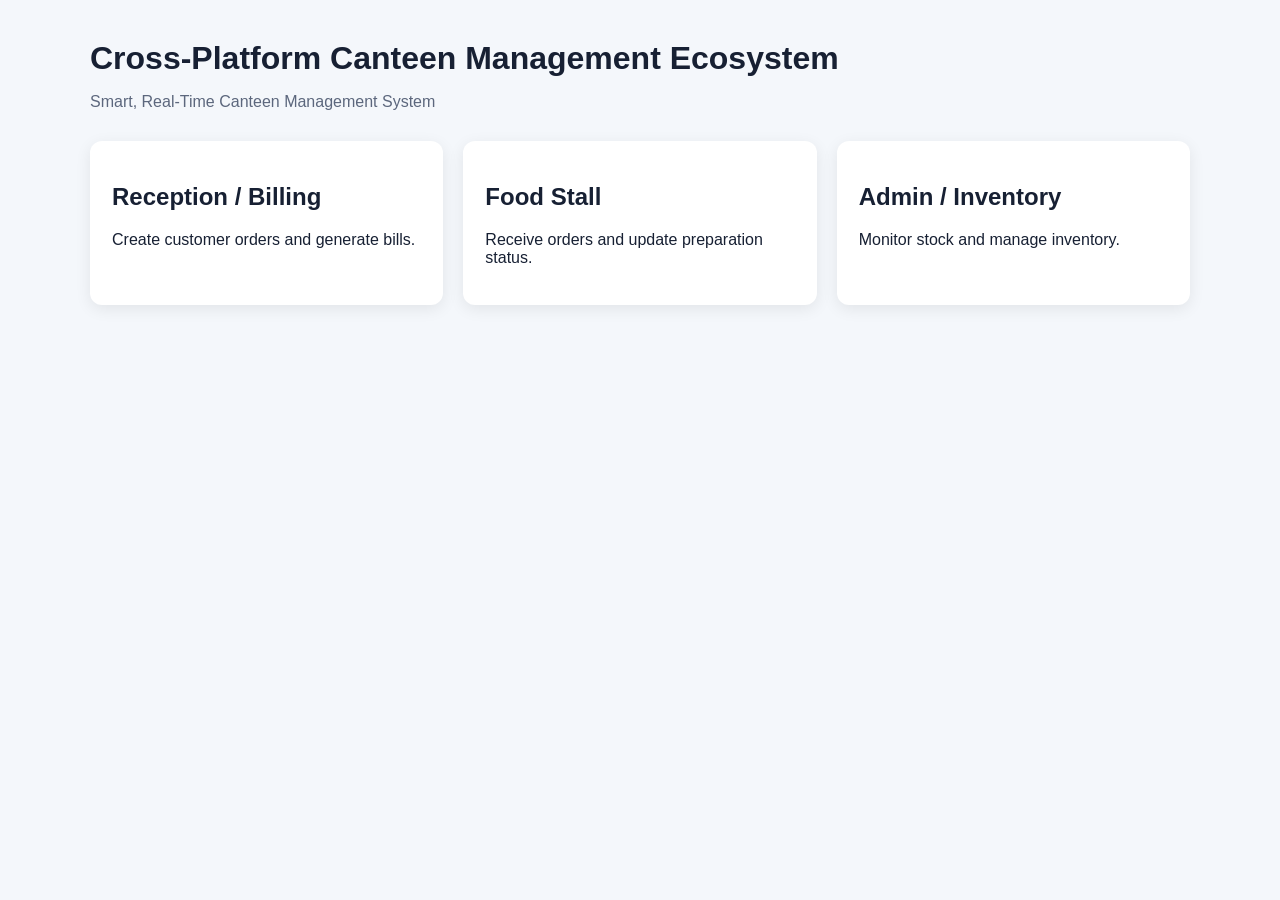
<file: templates/index.html>
<!DOCTYPE html>
<html lang="en">

<head>
    <meta charset="UTF-8">
    <meta name="viewport" content="width=device-width, initial-scale=1.0">

    <title>Canteen Management System</title>

    <link rel="stylesheet" href="/static/style.css">
</head>

<body>

<div class="container">

    <h1>Cross-Platform Canteen Management Ecosystem</h1>

    <p class="subtitle">
        Smart, Real-Time Canteen Management System
    </p>

    <div class="cards">

        <a class="card" href="/reception">
            <h2>Reception / Billing</h2>
            <p>
                Create customer orders and generate bills.
            </p>
        </a>

        <a class="card" href="/stall">
            <h2>Food Stall</h2>
            <p>
                Receive orders and update preparation status.
            </p>
        </a>

        <a class="card" href="/admin">
            <h2>Admin / Inventory</h2>
            <p>
                Monitor stock and manage inventory.
            </p>
        </a>

    </div>

</div>

</body>
</html>
</file>
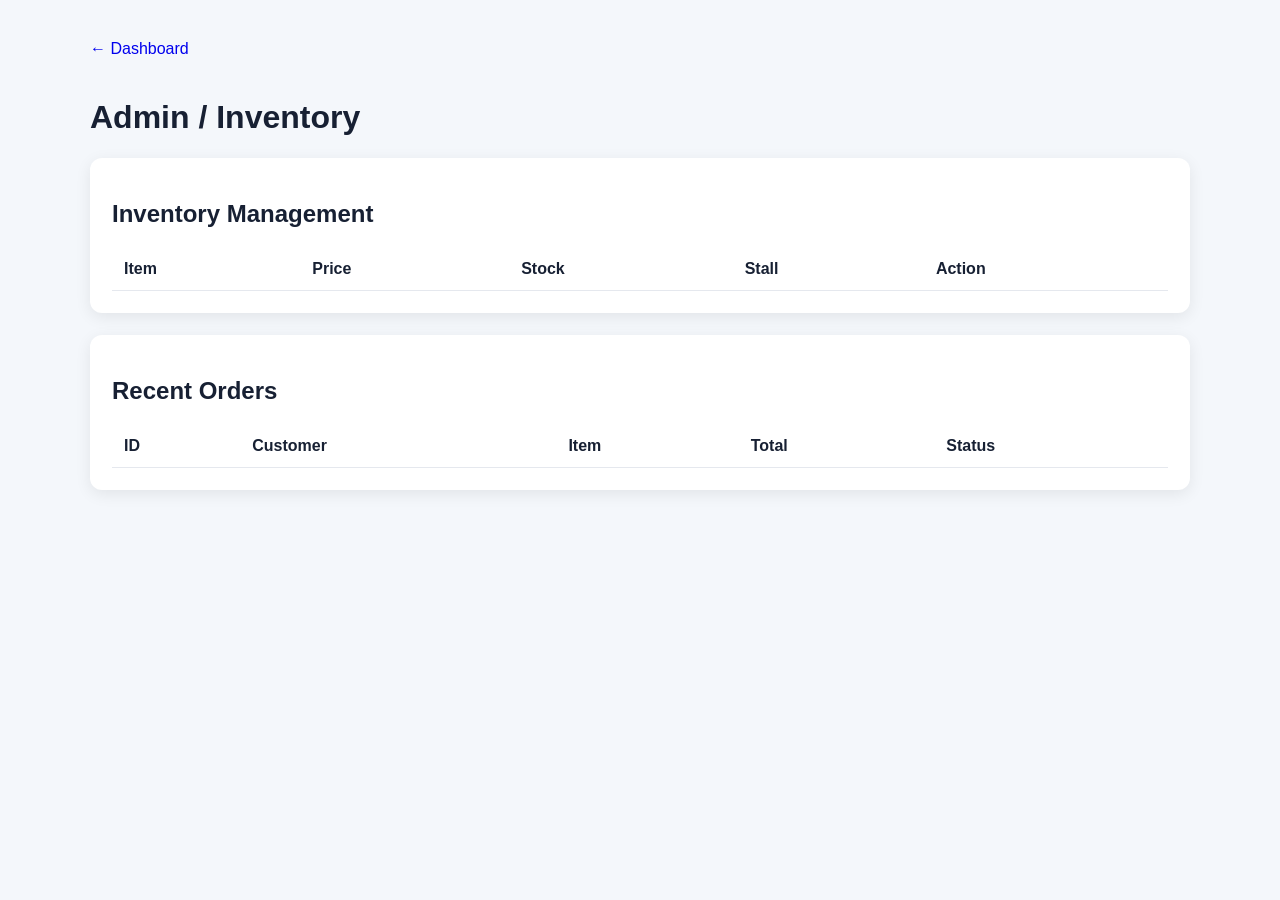
<file: templates/admin.html>
<!DOCTYPE html>
<html lang="en">

<head>
    <meta charset="UTF-8">
    <meta name="viewport" content="width=device-width, initial-scale=1.0">

    <title>Admin - Canteen</title>

    <link rel="stylesheet" href="/static/style.css">
</head>

<body>

<div class="container">

    <a href="/" class="back">← Dashboard</a>

    <h1>Admin / Inventory</h1>


    <!-- Inventory Section -->
    <div class="panel">

        <h2>Inventory Management</h2>

        <table>

            <thead>
                <tr>
                    <th>Item</th>
                    <th>Price</th>
                    <th>Stock</th>
                    <th>Stall</th>
                    <th>Action</th>
                </tr>
            </thead>

            <tbody id="inventoryBody"></tbody>

        </table>

    </div>


    <!-- Orders Section -->
    <div class="panel">

        <h2>Recent Orders</h2>

        <table>

            <thead>
                <tr>
                    <th>ID</th>
                    <th>Customer</th>
                    <th>Item</th>
                    <th>Total</th>
                    <th>Status</th>
                </tr>
            </thead>

            <tbody id="ordersBody"></tbody>

        </table>

    </div>

</div>


<script src="https://cdn.socket.io/4.7.5/socket.io.min.js"></script>

<script>

const socket = io();


async function loadData() {

    // Load inventory
    const inventoryResponse =
        await fetch("/api/inventory");

    const inventory =
        await inventoryResponse.json();


    document.getElementById("inventoryBody").innerHTML =

        inventory.map(item => `

            <tr>

                <td>${item.name}</td>

                <td>
                    ₹${item.price.toFixed(2)}
                </td>

                <td class="${item.stock <= 5 ? "low-stock" : ""}">
                    ${item.stock}
                </td>

                <td>
                    ${item.stall}
                </td>

                <td>

                    <button
                        onclick="restock(${item.id})"
                    >
                        Restock +10
                    </button>

                </td>

            </tr>

        `).join("");


    // Load orders
    const ordersResponse =
        await fetch("/api/orders");

    const orders =
        await ordersResponse.json();


    document.getElementById("ordersBody").innerHTML =

        orders.map(order => `

            <tr>

                <td>
                    #${order.id}
                </td>

                <td>
                    ${order.customer_name}
                </td>

                <td>
                    ${order.item}
                </td>

                <td>
                    ₹${order.total.toFixed(2)}
                </td>

                <td>
                    ${order.status}
                </td>

            </tr>

        `).join("");

}


async function restock(id) {

    await fetch(
        `/api/inventory/${id}/restock`,
        {
            method: "POST",

            headers: {
                "Content-Type": "application/json"
            },

            body: JSON.stringify({
                amount: 10
            })
        }
    );


    loadData();

}


socket.on(
    "inventory_updated",
    loadData
);

socket.on(
    "new_order",
    loadData
);

socket.on(
    "order_updated",
    loadData
);


loadData();

</script>

</body>

</html>
</file>
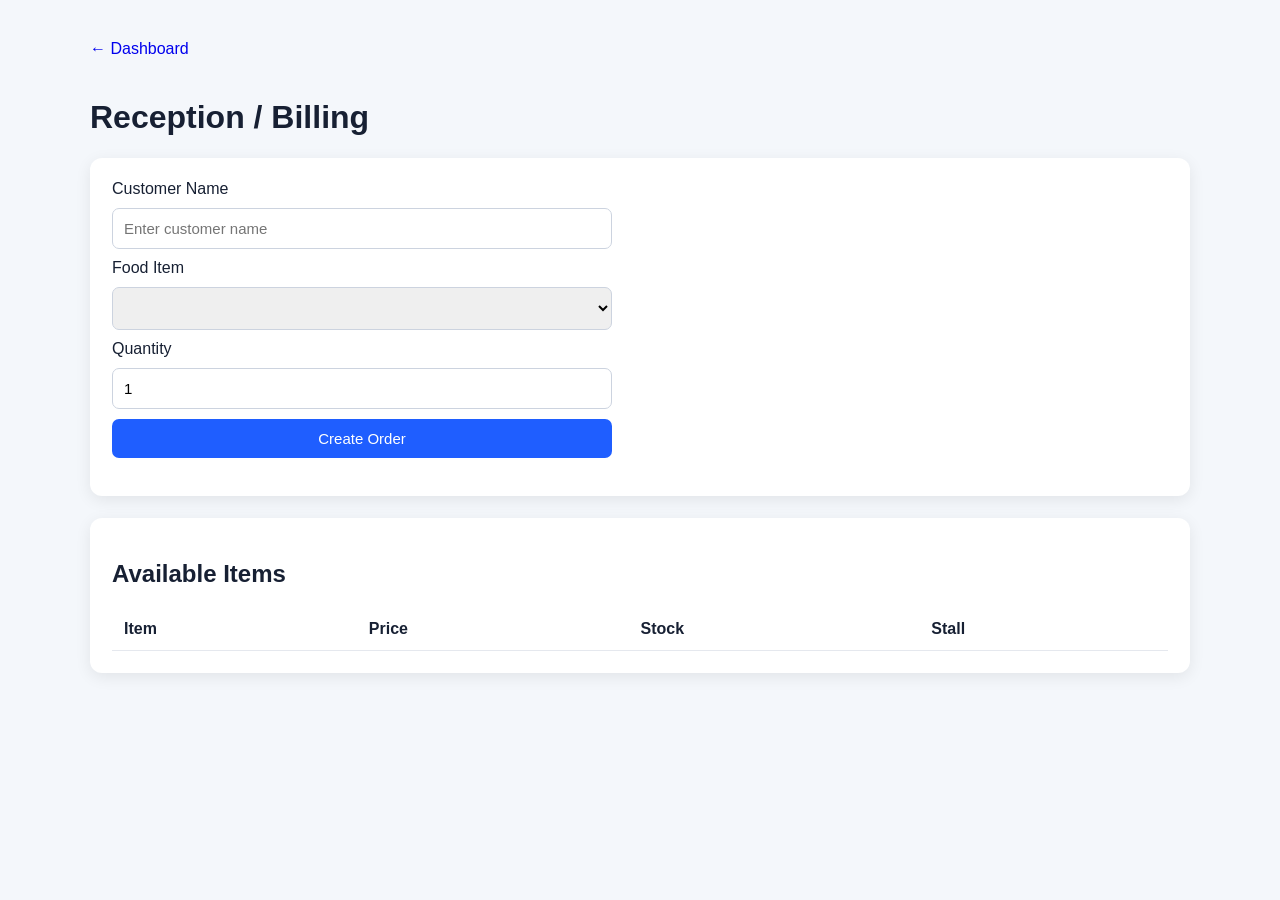
<file: templates/reception.html>
<!DOCTYPE html>
<html lang="en">

<head>
    <meta charset="UTF-8">
    <meta name="viewport" content="width=device-width, initial-scale=1.0">

    <title>Reception - Canteen</title>

    <link rel="stylesheet" href="/static/style.css">
</head>

<body>

<div class="container">

    <a href="/" class="back">← Dashboard</a>

    <h1>Reception / Billing</h1>

    <div class="panel">

        <form id="orderForm">

            <label>Customer Name</label>

            <input
                id="customerName"
                type="text"
                placeholder="Enter customer name"
                required
            >

            <label>Food Item</label>

            <select id="item" required></select>

            <label>Quantity</label>

            <input
                id="quantity"
                type="number"
                min="1"
                value="1"
                required
            >

            <button type="submit">
                Create Order
            </button>

        </form>

        <p id="message"></p>

    </div>


    <div class="panel">

        <h2>Available Items</h2>

        <table>

            <thead>
                <tr>
                    <th>Item</th>
                    <th>Price</th>
                    <th>Stock</th>
                    <th>Stall</th>
                </tr>
            </thead>

            <tbody id="inventoryBody"></tbody>

        </table>

    </div>

</div>


<script src="https://cdn.socket.io/4.7.5/socket.io.min.js"></script>

<script>

const socket = io();


async function loadInventory() {

    const response = await fetch("/api/inventory");

    const inventory = await response.json();


    document.getElementById("item").innerHTML = inventory

        .filter(item => item.stock > 0)

        .map(item =>
            `<option value="${item.name}">
                ${item.name} - ₹${item.price} (${item.stock} available)
            </option>`
        )

        .join("");


    document.getElementById("inventoryBody").innerHTML = inventory

        .map(item => `
            <tr>
                <td>${item.name}</td>

                <td>₹${item.price.toFixed(2)}</td>

                <td>${item.stock}</td>

                <td>${item.stall}</td>
            </tr>
        `)

        .join("");
}


document.getElementById("orderForm").addEventListener(
    "submit",
    async function(event) {

        event.preventDefault();


        const response = await fetch("/api/orders", {

            method: "POST",

            headers: {
                "Content-Type": "application/json"
            },

            body: JSON.stringify({

                customer_name:
                    document.getElementById("customerName").value,

                item:
                    document.getElementById("item").value,

                quantity:
                    Number(
                        document.getElementById("quantity").value
                    )

            })

        });


        const data = await response.json();

        const message =
            document.getElementById("message");


        if (response.ok) {

            message.textContent =
                `Order #${data.id} created. Total: ₹${data.total.toFixed(2)}`;

            message.className = "success";

            this.reset();

            document.getElementById("quantity").value = 1;

        } else {

            message.textContent = data.error;

            message.className = "error";

        }


        loadInventory();

    }
);


socket.on("inventory_updated", loadInventory);


loadInventory();

</script>

</body>
</html>
</file>
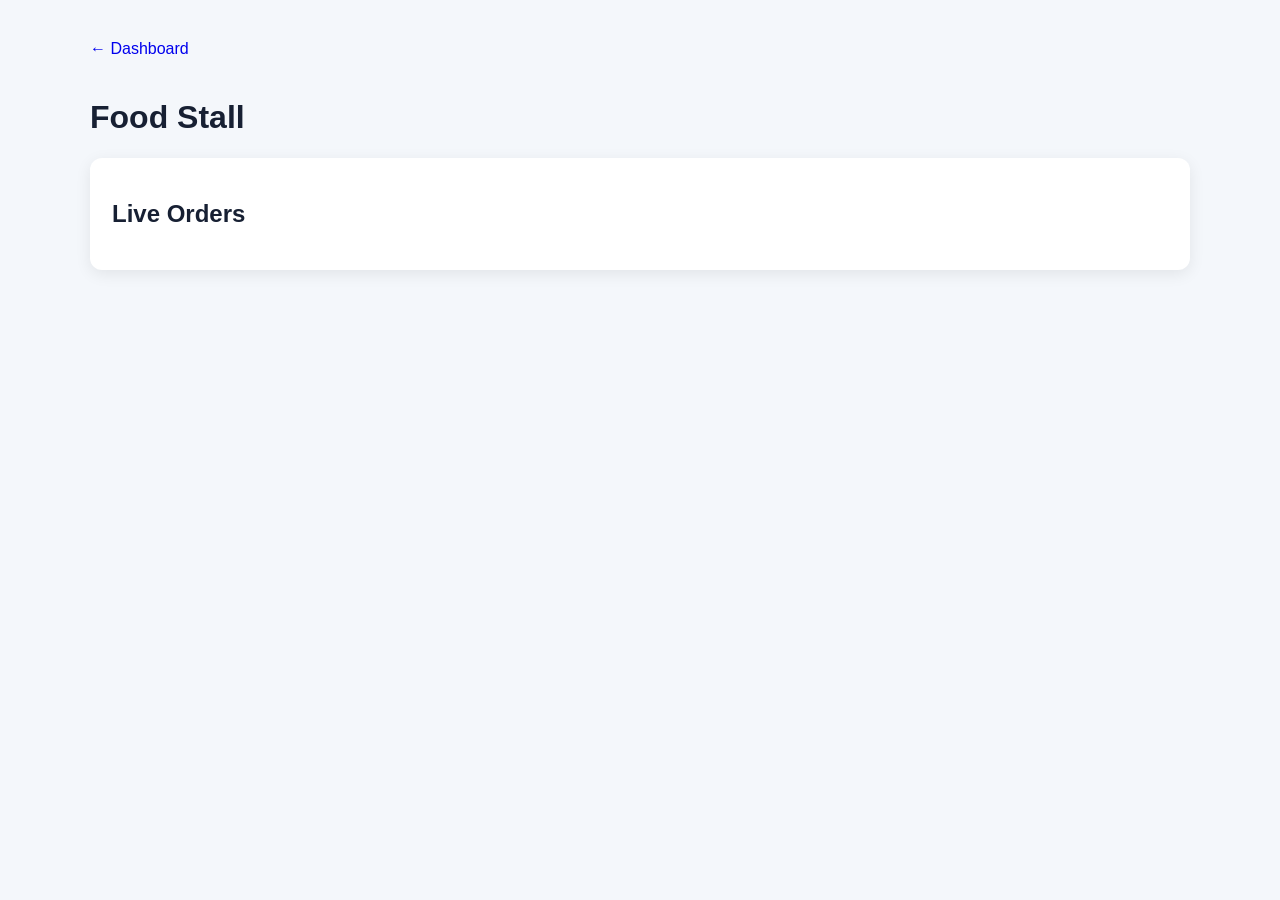
<file: templates/stall.html>
<!DOCTYPE html>
<html lang="en">

<head>
    <meta charset="UTF-8">
    <meta name="viewport" content="width=device-width, initial-scale=1.0">

    <title>Food Stall - Canteen</title>

    <link rel="stylesheet" href="/static/style.css">
</head>

<body>

<div class="container">

    <a href="/" class="back">← Dashboard</a>

    <h1>Food Stall</h1>

    <div class="panel">

        <h2>Live Orders</h2>

        <div id="orders"></div>

    </div>

</div>


<script src="https://cdn.socket.io/4.7.5/socket.io.min.js"></script>

<script>

const socket = io();


async function loadOrders() {

    const response = await fetch("/api/orders");

    const orders = await response.json();


    document.getElementById("orders").innerHTML = orders

        .map(order => `

            <div class="order">

                <div>

                    <strong>
                        Order #${order.id}
                    </strong>

                    — ${order.customer_name}

                    <br>

                    ${order.item} × ${order.quantity}

                    — ₹${order.total.toFixed(2)}

                    <br>

                    <small>
                        ${order.stall} | ${order.created_at}
                    </small>

                </div>


                <div>

                    <span class="status">
                        ${order.status}
                    </span>


                    <select
                        onchange="updateStatus(${order.id}, this.value)"
                    >

                        ${
                            [
                                "Pending",
                                "Preparing",
                                "Ready",
                                "Completed"
                            ]

                            .map(status =>

                                `<option
                                    ${
                                        status === order.status
                                        ? "selected"
                                        : ""
                                    }
                                >
                                    ${status}
                                </option>`

                            )

                            .join("")
                        }

                    </select>

                </div>

            </div>

        `)

        .join("");

}


async function updateStatus(id, status) {

    await fetch(`/api/orders/${id}`, {

        method: "PUT",

        headers: {
            "Content-Type": "application/json"
        },

        body: JSON.stringify({
            status: status
        })

    });


    loadOrders();

}


socket.on("new_order", loadOrders);

socket.on("order_updated", loadOrders);


loadOrders();

</script>

</body>

</html>
</file>
<file: static/style.css>
* {
    box-sizing: border-box;
}

body {
    margin: 0;
    font-family: Arial, sans-serif;
    background: #f4f7fb;
    color: #172033;
}

.container {
    width: min(1100px, 92%);
    margin: 40px auto;
}

h1 {
    margin-bottom: 8px;
}

.subtitle {
    color: #5c677d;
    margin-bottom: 30px;
}

.cards {
    display: grid;
    grid-template-columns: repeat(
        auto-fit,
        minmax(220px, 1fr)
    );
    gap: 20px;
}

.card,
.panel {
    background: white;
    border-radius: 12px;
    padding: 22px;
    box-shadow: 0 4px 16px rgba(0, 0, 0, 0.08);
}

.card {
    text-decoration: none;
    color: inherit;
}

.card:hover {
    transform: translateY(-3px);
}

.panel {
    margin-top: 22px;
    overflow-x: auto;
}

form {
    display: grid;
    gap: 10px;
    max-width: 500px;
}

input,
select,
button {
    padding: 11px;
    border: 1px solid #ccd3df;
    border-radius: 7px;
    font-size: 15px;
}

button {
    cursor: pointer;
    background: #1f5eff;
    color: white;
    border: none;
}

table {
    width: 100%;
    border-collapse: collapse;
}

th,
td {
    text-align: left;
    padding: 12px;
    border-bottom: 1px solid #e5e8ee;
}

.order {
    display: flex;
    justify-content: space-between;
    gap: 20px;
    align-items: center;
    padding: 16px;
    border: 1px solid #e0e5ed;
    border-radius: 10px;
    margin-bottom: 12px;
    background: #fafcff;
}

.status {
    font-weight: bold;
    margin-right: 8px;
}

.success {
    color: green;
}

.error {
    color: red;
}

.low-stock {
    font-weight: bold;
}

.back {
    display: inline-block;
    margin-bottom: 20px;
    text-decoration: none;
}

@media (max-width: 650px) {

    .order {
        flex-direction: column;
        align-items: flex-start;
    }

}
</file>
